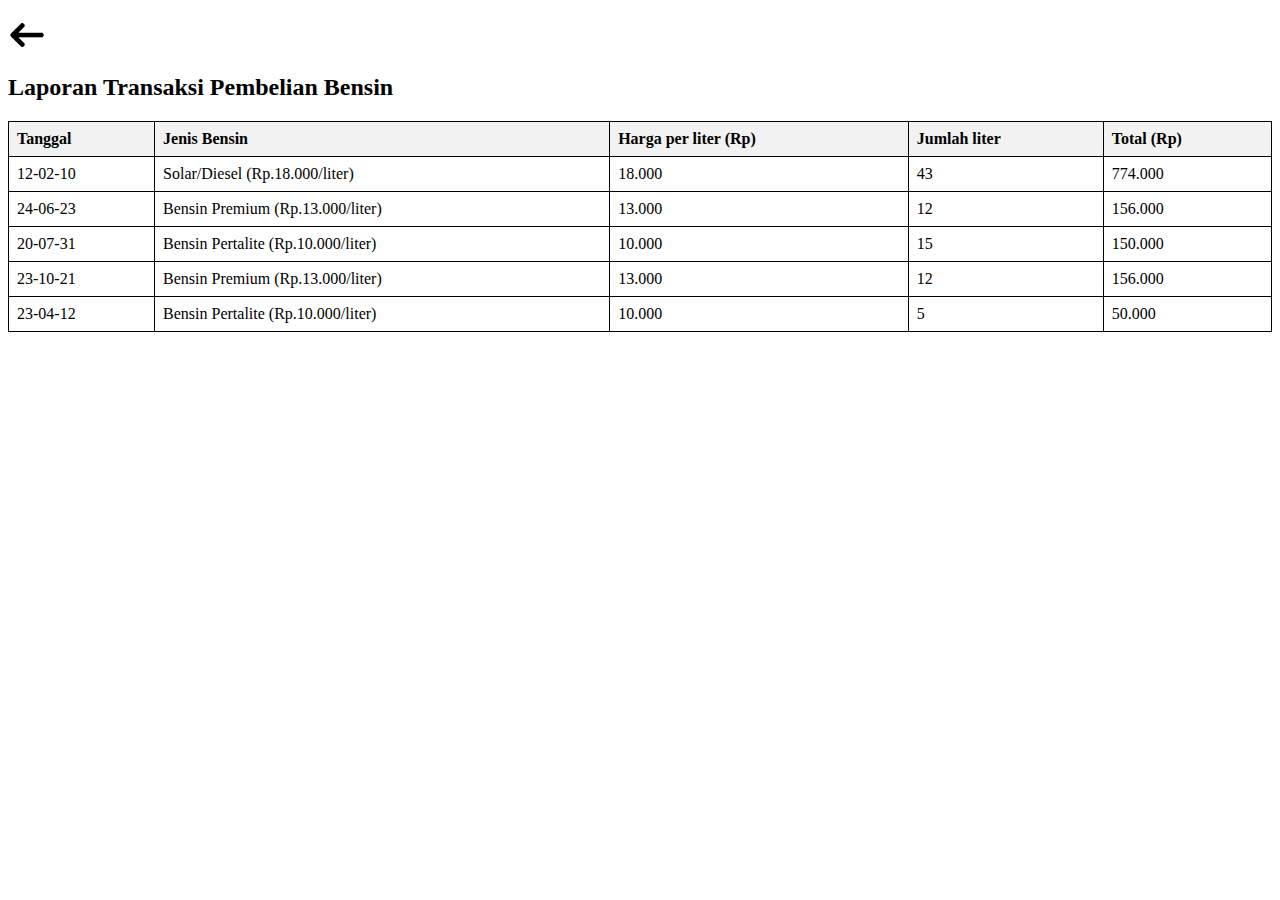
<file: laporan.html>
<!DOCTYPE html>
<html lang="en">
<head>
    <meta charset="UTF-8">
    <meta name="viewport" content="width=device-width, initial-scale=1.0">
    <title>POM Bensin - laporan</title>
    <style>
        table {
            width: 100%;
            border-collapse: collapse;
        }
        table, th, td {
            border: 1px solid black;
            padding: 8px;
            text-align: left;
        }
        th {
            background-color: #f2f2f2;
        }
        img{
            width: 3%;
            height: 3%;
            display: flex;
            margin-top: 1rem;
        }
    </style>
</head>
<body>

    <a href="index.html">
        <img src="back.png" id ="back">
    </a>

    <h2>Laporan Transaksi Pembelian Bensin</h2>

    <table><tbody><tr><th>Tanggal</th><th>Jenis Bensin</th><th>Harga per liter (Rp)</th><th>Jumlah liter</th><th>Total (Rp)</th></tr><tr><td>12-02-10</td><td>Solar/Diesel (Rp.18.000/liter)</td><td>18.000</td><td>43</td><td>774.000</td></tr><tr><td>24-06-23</td><td>Bensin Premium (Rp.13.000/liter)</td><td>13.000</td><td>12</td><td>156.000</td></tr><tr><td>20-07-31</td><td>Bensin Pertalite (Rp.10.000/liter)</td><td>10.000</td><td>15</td><td>150.000</td></tr><tr><td>23-10-21</td><td>Bensin Premium (Rp.13.000/liter)</td><td>13.000</td><td>12</td><td>156.000</td></tr><tr><td>23-04-12</td><td>Bensin Pertalite (Rp.10.000/liter)</td><td>10.000</td><td>5</td><td>50.000</td></tr></tbody></table>

    <!-- <?php
        $file = 'data.txt';
        if (file_exists($file)) {
            $content = file_get_contents($file);

            $transactions = explode("\n", $content);

            if (!empty($transactions)) {
                echo "<table>";
                    echo "<tr><th>Tanggal</th><th>Jenis Bensin</th><th>Harga per liter (Rp)</th><th>Jumlah liter</th><th>Total (Rp)</th></tr>";

                    foreach ($transactions as $transaction) {
                        if (!empty($transaction)) {
                            $data = explode("|", $transaction);

                            echo"<tr>";
                                echo "<td>" . $data[0] . "</td>"; // Tanggal
                                echo "<td>" . $data[1] . "</td>"; // Jenis Bensin
                                echo "<td>" . $data[2] . "</td>"; // Harga per liter
                                echo "<td>" . $data[3] . "</td>"; // Jumlah liter
                                echo "<td>" . $data[4] . "</td>"; // Total
                                echo "</tr>";
                        }
                    }

                echo "</table>";
            } else {
                echo "<p>Tidak ada transaksi yang tersimpan.</p>";
            }
        } else {
            echo "<p>File tidak ditemukan.</p>";
        }
    ?> -->
</body>
</html>
</file>
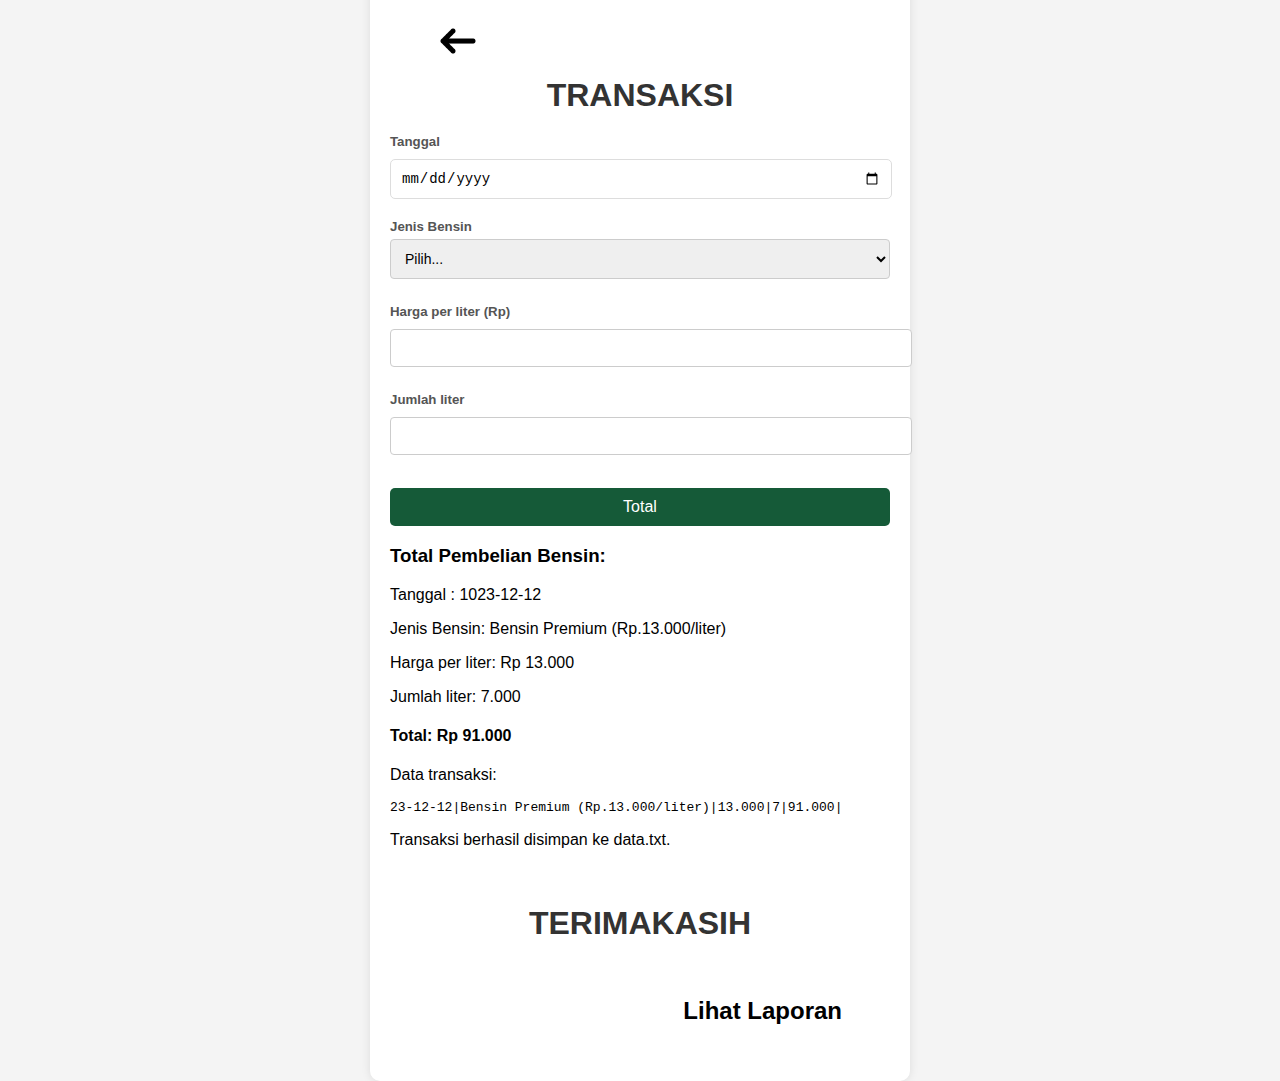
<file: transaksi.html>
<!DOCTYPE html>
<!-- saved from url=(0044)http://localhost/ResponsiPweb/transaksi.html -->
<html lang="en"><head><meta http-equiv="Content-Type" content="text/html; charset=UTF-8">
    
    <meta http-equiv="X-UA-Compatible" content="IE=edge">
    <meta name="viewport" content="width=device-width, initial-scale=1.0">
    <title>POM Bensin - Transaksi</title>
    <link rel="stylesheet" href="./transaksi_files/sweetalert2.min.css">
    <link rel="stylesheet" href="./transaksi_files/str.css">
</head>
<body>
    <div class="container">

        <a href="http://localhost/ResponsiPweb/index.html">
        <img src="./transaksi_files/back.png" id="back">
        </a>

        <div class="form">
            <h1>TRANSAKSI</h1>

            <form id="pelangganForm" style="display: block;" action="http://localhost/ResponsiPweb/transaksi.html" method="POST">
                <h5>Tanggal</h5>
                <input type="date" name="tanggal">

                <h5>Jenis Bensin</h5>
                <select id="jenis_bensin" name="jenis_bensin">
                    <option value="">Pilih...</option>
                    <option value="pertalite">Bensin Pertalite (Rp.10.000/liter)</option>
                    <option value="bensin-premium">Bensin Premium (Rp.13.000/liter)</option>
                    <option value="solar">Solar/Diesel (Rp.18.000/liter)</option>
                </select>

                <h5>Harga per liter (Rp)</h5>
                <input type="number" name="harga" required="" step="any"><br>
        
                <h5>Jumlah liter</h5>
                <input type="number" name="liter" required="" step="any"><br><br>
        
                <button type="submit" value="Hitung Total">Total</button>

                <!-- <?php
                // Proses perhitungan total pembelian
                    if ($_SERVER["REQUEST_METHOD"] == "POST") {
                    // Mengambil nilai dari form
                        $tanggal = $_POST["tanggal"];
                        $bensin = $_POST["jenis_bensin"];
                        $harga_per_liter = $_POST["harga"];
                        $jumlah_liter = $_POST["liter"];

                    // Validasi input (opsional)
                        if ($bensin == "") {
                            echo "<p style='color: red;'>Silakan pilih jenis bensin terlebih dahulu.</p>";
                        } elseif ($harga_per_liter <= 0 || $jumlah_liter <= 0) {
                            echo "<p style='color: red;'>Mohon masukkan angka yang valid untuk harga dan jumlah liter.</p>";
                        } else {
                        // Menghitung total pembelian berdasarkan jenis bensin
                            switch ($bensin) {
                                case 'pertalite':
                                    $output = "Bensin Pertalite (Rp.10.000/liter)|10.000";
                                    $bensin = "Bensin Pertalite (Rp.10.000/liter)";
                                    break;
                                case 'bensin-premium':
                                    $output = "Bensin Premium (Rp.13.000/liter)|13.000";
                                    $bensin = "Bensin Premium (Rp.13.000/liter)";
                                    break;
                                case 'solar':
                                    $output = "Solar/Diesel (Rp.18.000/liter)|18.000";
                                    $bensin = "Solar/Diesel (Rp.18.000/liter)";
                                    break;
                            default:
                                $nama_bensin = "Jenis Bensin Tidak Dikenali";
                                break;
                            }

                        // Menghitung total pembelian
                            $total_pembelian = $harga_per_liter * $jumlah_liter;
                            $output = date('y-m-d', strtotime($tanggal)) . "|" . $bensin . "|" . $harga_per_liter . "|" . $jumlah_liter . "|" . number_format($total_pembelian, 3) . "|";

                            echo "<h3>Total Pembelian Bensin:</h3>";
                            echo "<p>Tanggal : " . date($tanggal). "</p>";
                            echo "<p>Jenis Bensin: " . $bensin . "</p>";
                            echo "<p>Harga per liter: Rp " . number_format($harga_per_liter, 3) . "</p>";
                            echo "<p>Jumlah liter: " . number_format($jumlah_liter, 3) . "</p>";
                            echo "<h4>Total: Rp " . number_format($total_pembelian, 3) . "</h4>";

                        // Menampilkan data transaksi ke layar
                            echo "<p>Data transaksi:</p>";
                            echo "<pre>" . $output . "</pre>";

                        // Menyimpan ke dalam file.txt
                            $file = 'data.txt';
                            if (file_put_contents($file, $output . "\n", FILE_APPEND | LOCK_EX) !== false) {
                                echo "<p>Transaksi berhasil disimpan ke data.txt.</p>";
                            } else {
                                echo "<p style='color: red;'>Gagal menyimpan transaksi ke data.txt.</p>";
                            }
                        }
                    }
                ?> -->

                <h3>Total Pembelian Bensin:</h3><p>Tanggal : 1023-12-12</p><p>Jenis Bensin: Bensin Premium (Rp.13.000/liter)</p><p>Harga per liter: Rp 13.000</p><p>Jumlah liter: 7.000</p><h4>Total: Rp 91.000</h4><p>Data transaksi:</p><pre>23-12-12|Bensin Premium (Rp.13.000/liter)|13.000|7|91.000|</pre><p>Transaksi berhasil disimpan ke data.txt.</p>
                
            </form><br>

            <h1>TERIMAKASIH</h1>
        </div>
        <a href="http://localhost/ResponsiPweb/laporan.html"><h2>Lihat Laporan</h2></a>
    </div>


</body></html>
</file>
<file: transaksi_files/str.css>
body {
    font-family: Arial, sans-serif;
    background-color: #f4f4f4;
    margin: 0;
    display: flex;
    justify-content: center;
    align-items: center;
    height: 50vh;
}

.container {
    background: #fff;
    padding: 20px;
    border-radius: 10px;
    box-shadow: 0 0 10px rgba(0, 0, 0, 0.1);
    width: 100%;
    max-width: 500px;
    margin-top: 120px;
}

.container img{
    width: 10%;
    height: 75%;
    display: flex;
    margin-top: 1rem;
}

.form h1 {
    text-align: center;
    margin-bottom: 20px;
    color: #333;
}

.form h5 {
    margin: 10px 0 5px;
    color: #555;
}

.form input[type="date"] {
    width: calc(100% - 20px);
    padding: 10px;
    margin: 5px 0 10px;
    border: 1px solid #ddd;
    border-radius: 5px;
}

.form input {
    width: auto;
    padding: 10px;
    margin: 5px 0 10px;
    border: 1px solid #ddd;
    border-radius: 5px;
}

.form button {
    width: 100%;
    padding: 10px;
    background: #155a38;
    border: none;
    border-radius: 5px;
    color: white;
    font-size: 16px;
    cursor: pointer;
    transition: background 0.3s ease;
}
/*
.form button:hover {
    background: #22945b;
}*/

.form input, .form select {
    width: 100%;
    padding: 10px;
    margin-bottom: 15px;
    border: 1px solid #ccc;
    border-radius: 4px;
    font-size: 14px;
}

.container{
    margin-top: 600px;
}

.container a {
    display: inline-block;
    padding: 1rem 2rem;
    background-color: white;
    color: black;
    text-decoration: none;
    border-radius: 5px;
    margin: 0 1rem;
    float: right;
}
</file>
